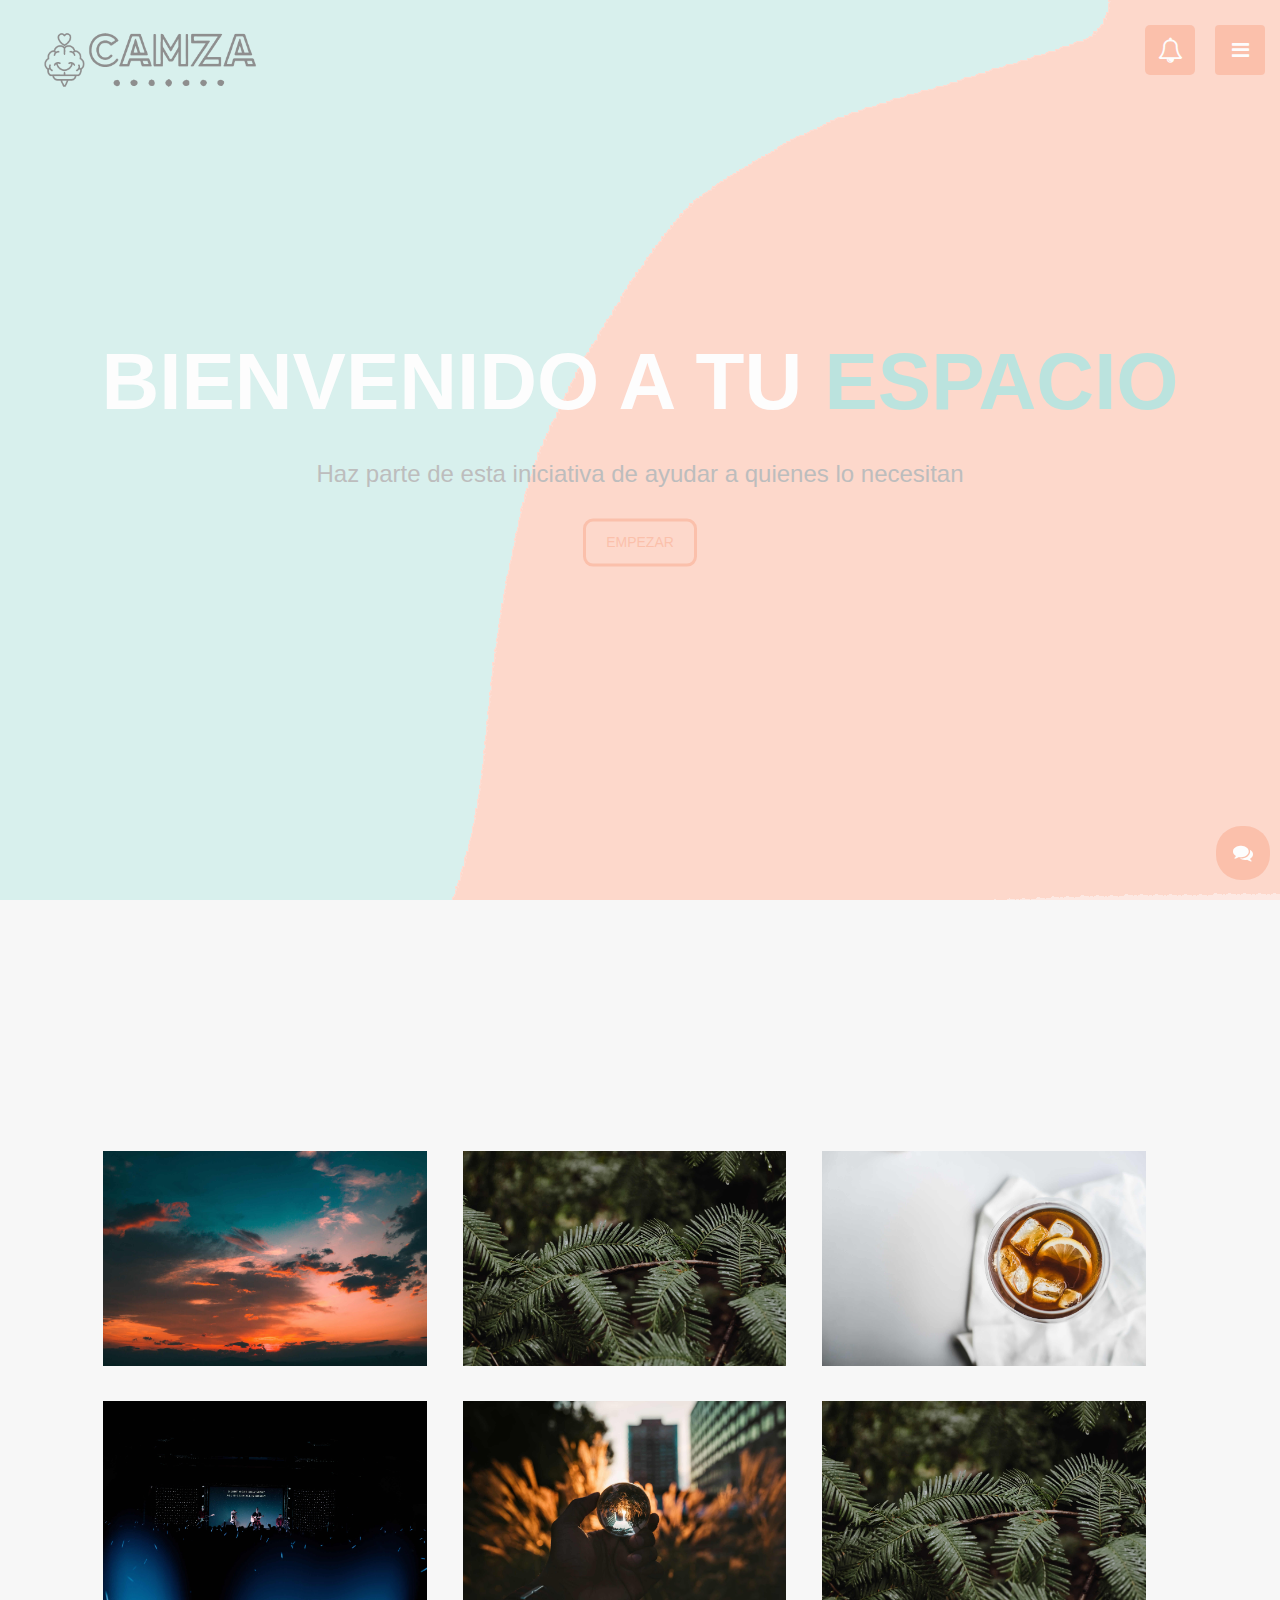
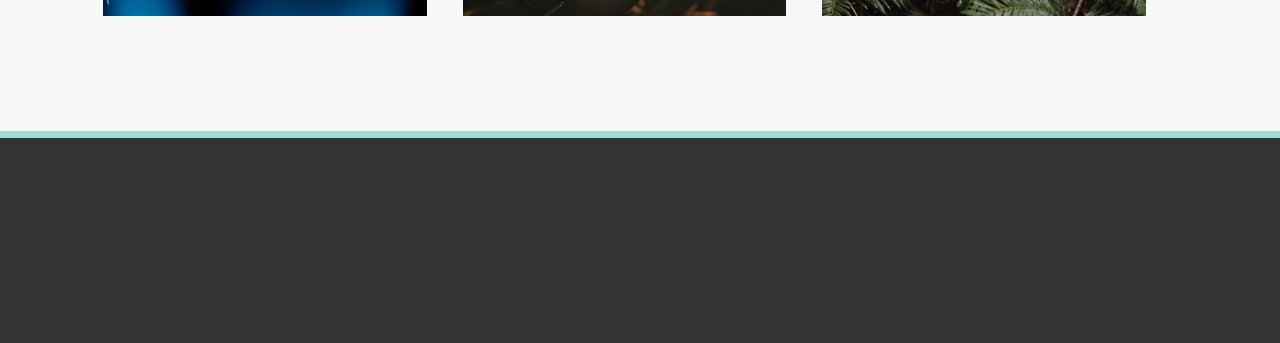
<file: PROYECTO/CAMZA_ADMIN/index.html>
<!DOCTYPE html>
<html lang="en">

<head>
  <meta charset="UTF-8">
  <meta name="viewport" content="width=device-width, initial-scale=1, shrink-to-fit=no">
  <meta name="description" content="">
  <meta name="author" content="">
  <link rel="shortcut icon" href="images/logos/nav.png">
  <title>CAMZA APP</title>
  <!--stylesheet-->
  <link href="https://fonts.googleapis.com/css?family=Source+Sans+Pro:400,700,900" rel="stylesheet">
  <link href="https://maxcdn.bootstrapcdn.com/font-awesome/4.7.0/css/font-awesome.min.css" rel="stylesheet" type="text/css">
  <link href="styles/styles.css" rel="stylesheet" type="text/css">
  <link href="styles/custom-responsive-styles.css" rel="stylesheet" type="text/css">

  <link href="../CAMZA/css/theme.css" rel="stylesheet">
  <link href="../CAMZA/css/blue.css" rel="stylesheet" class="colors">

  <!--scripts-->
  <script type="text/javascript" src="scripts/jquery-3.2.1.min.js"></script>
  <script type="text/javascript" src="scripts/all-plugins.js"></script>
  <script type="text/javascript" src="scripts/plugins-activate.js"></script>
</head>

<body id="page-top">

    <!-- Preloader --> 
<div id="preloader">
	<div id="status">
		<div class="spinner">
			  <div class="rect1"></div>
			  <div class="rect2"></div>
			  <div class="rect3"></div>
			  <div class="rect4"></div>
			  <div class="rect5"></div>
		</div>
	</div>
</div>
<!-- Fin Preloader -->

  <!-- Menú -->
  <div class="logo">
    <a href="index.html"><img src="images/logos/logom.png" class="logo" ></a>
  </div>
  <a class="campanita" style="margin-top: 10px;" href="../CAMZA/index.html">
    <i class="fa fa-bell-o" id="icono" style="color: #fff;"></i>
  </a>
  <a class="menu-toggle rounded" style="margin-top: 10px; color:#fff;" href="#">
    <i class="fa fa-bars"></i>
  </a>
  <nav id="sidebar-wrapper">
    <ul class="sidebar-nav">
      <li class="sidebar-brand">
        <a class="smooth-scroll" href="#Header"></a>
      </li>
      <li class="sidebar-nav-item">
        <a class="smooth-scroll" href="www.google.com">Asesoría</a>
      </li>
      <li class="sidebar-nav-item">
        <a class="smooth-scroll" href="#Testimonials">Gráficas</a>
      </li>
      <li class="sidebar-nav-item">
        <a class="smooth-scroll" href="#Testimonials">Casos reportados</a>
      </li>            
      <li class="sidebar-nav-item">
        <a class="smooth-scroll" href="#Header">Mi desempeño</a>
      </li>
      <li class="sidebar-nav-item">
        <a class="smooth-scroll" href="#contactos">Contactos</a>
      </li>
      <li class="sidebar-nav-item">
        <a class="smooth-scroll" href="notificaciones.php">Notificaciones</a>
      </li>
      <div class="menuimp">
      <li class="sidebar-nav-item-2">
        <a class="smooth-scroll" href="#perfil">Perfil
        <i class="fa fa-user-circle-o"></i></a>      
      </li>
      <li class="sidebar-nav-item-2">
        <a class="smooth-scroll" href="#cerrarsesion">Cerrar Sesión
        <i class="fa fa-sign-out"></i></a>
      </li>
    </div>
    </ul>
  </nav>

  <!-- Home -->
  <section id="Banner" class="content-section" style=" background-image: url(images/slider/slider2.png);">
    <div class="container content-wrap text-center">
      <h1 class="titulo">BIENVENIDO A TU <span class="titulo_color">ESPACIO</span></h1>
      <h3 style="color: #a7a7a7;">Haz parte de esta iniciativa de ayudar a quienes lo necesitan</h3>
      <a class="btn btn-primary btn-xl" href="#Portfolio">EMPEZAR</a>
    </div>
    <div class="overlay"></div>
  </section>
  <!-- Fin Home -->

  <!-- Instructivo -->
  <section class="content-section text-center" id="Portfolio">
    <div class="container">
      <div class="section-title wow fadeInUp" data-wow-duration="1s" data-wow-delay="300ms">			
        <h1><span style="padding-top:2px; padding-bottom: 2px;">INSTRUCTIVO</span></h1>							
      </div>
      <div class="element-title wow fadeInDown" data-wow-duration="1s" data-wow-delay="300ms"  style="margin-top: 20px;">			
        <h1>APRENDE Y CONOCE A PROFUNDIDAD</h1>
        <h3 style="margin-bottom: 35px;">Aquí <span class="main-color">encontrarás </span>más información acerca de tus <span class="main-color">espacios </span> y funciones</h3>
      </div>
      <div class="portfolio-wrapper clearfix">
        <a class="each-portfolio" data-fancybox="cerrar" href="images/p-two.jpeg">
          <div class="content hover-cont-wrap">
            <div class="content-overlay"></div>
            <img class="content-image" src="images/p-two.jpeg">
            <div class="content-details fadeIn-bottom">
              <h5 class="p-title">ASESORÍA</h5>
              <p class="p-desc">¿En qué consiste este espacio?</p>
              <span class="zoom"><i class="fa fa-search-plus"></i></span>
            </div>
          </div>
        </a>
        <a class="each-portfolio" data-fancybox="gallery" href="images/p-three.jpeg">
          <div class="content hover-cont-wrap">
            <div class="content-overlay"></div>
            <img class="content-image" src="images/p-three.jpeg">
            <div class="content-details fadeIn-bottom">
              <h5 class="p-title">VALORACIÓN</h5>
              <p class="p-desc">¿En qué consiste este espacio?</p>
              <span class="zoom"><i class="fa fa-search-plus"></i></span>
            </div>
          </div>
        </a>
        <a class="each-portfolio" data-fancybox="gallery" href="images/p-four.jpeg">
          <div class="content hover-cont-wrap">
            <div class="content-overlay"></div>
            <img class="content-image" src="images/p-four.jpeg">
            <div class="content-details fadeIn-bottom">
              <h5 class="p-title">GRÁFICAS</h5>
              <p class="p-desc">¿En qué consiste este espacio?</p>
              <span class="zoom"><i class="fa fa-search-plus"></i></span>
            </div>
          </div>
        </a>
        <a class="each-portfolio" data-fancybox="gallery" href="images/p-five.jpeg">
          <div class="content hover-cont-wrap">
            <div class="content-overlay"></div>
            <img class="content-image" src="images/p-five.jpeg">
            <div class="content-details fadeIn-bottom">
              <h5 class="p-title">CASOS REPORTADOS</h5>
              <p class="p-desc">¿En qué consiste este espacio?</p>
              <span class="zoom"><i class="fa fa-search-plus"></i></span>
            </div>
          </div>
        </a>
        <a class="each-portfolio" data-fancybox="gallery" href="images/p-six.jpeg">
          <div class="content hover-cont-wrap">
            <div class="content-overlay"></div>
            <img class="content-image" src="images/p-six.jpeg">
            <div class="content-details fadeIn-bottom">
              <h5 class="p-title">MI DESEMPEÑO</h5>
              <p class="p-desc">¿En qué consiste este espacio?</p>
              <span class="zoom"><i class="fa fa-search-plus"></i></span>
            </div>
          </div>
        </a>
        <a class="each-portfolio" data-fancybox="gallery" href="images/p-three.jpeg">
          <div class="content hover-cont-wrap">
            <div class="content-overlay"></div>
            <img class="content-image" src="images/p-three.jpeg">
            <div class="content-details fadeIn-bottom">
              <h5 class="p-title">FORO</h5>
              <p class="p-desc">¿En qué consiste este espacio?</p>
              <span class="zoom"><i class="fa fa-search-plus"></i></span>
            </div>
          </div>
        </a>
      </div>
    </div>
  </section>
  <!-- Fin instructivo -->
  
<!-- Footer -->
<!-- Redes sociales -->
<div class="bottom-footer" id="contactos">
	<div class="container"> 
		<div class="bottom-footer-center wow fadeInDown" data-wow-duration="1s" data-wow-delay="300ms">
			<ul class="bottom-social-icons">
				<li><a href="#"><i class="fa fa-facebook"></i></a></li>
				<li><a href="#"><i class="fa fa-twitter"></i></a></li>
				<li><a href="#"><i class="fa fa-instagram"></i></a></li>
				<li><a href="#"><i class="fa fa-envelope"></i></a></li>
				<li><a href="#"><i class="fa fa-youtube-play"></i></a></li>
			</ul>
		</div>
		<!-- Fin Redes sociales -->
		<div class="bottom-footer-left wow fadeInUp" data-wow-duration="1s" data-wow-delay="450ms">
			<p><span>&#169; Copyright 2017 Xlight Template by</span>  <a href="https://www.andsolutions.it"> Andsolutions</a></p>
		</div>		  
	</div>
</div>
<!-- Fin Footer -->	

<!-- Scroll to top -->
<a href="#" class="foro"><i class="fa fa-comments"></i></a>
<!-- Fin Scroll to top  -->


    <!-- Bootstrap core JavaScript
    ================================================== -->
	<script src="js/jquery.min.js"></script>
	<script src="js/bootstrap.min.js"></script>
	<script src="js/retina.min.js"></script>
	<script src="js/jquery.easing.min.js"></script>
	<script src="js/wow.min.js"></script>	
	<script src="js/waypoints.min.js"></script>	
	<script src="js/jquery.countTo.js"></script>
	<script src="js/jquery.mixitup.min.js"></script>
	<script src="js/jquery.prettyPhoto.js"></script>	
	<script src="js/jquery.knob.min.js"></script>	
	<script src="js/jquery.validate.min.js"></script>
	<script src="js/custom.js"></script>
  
</body>

</html>
</file>
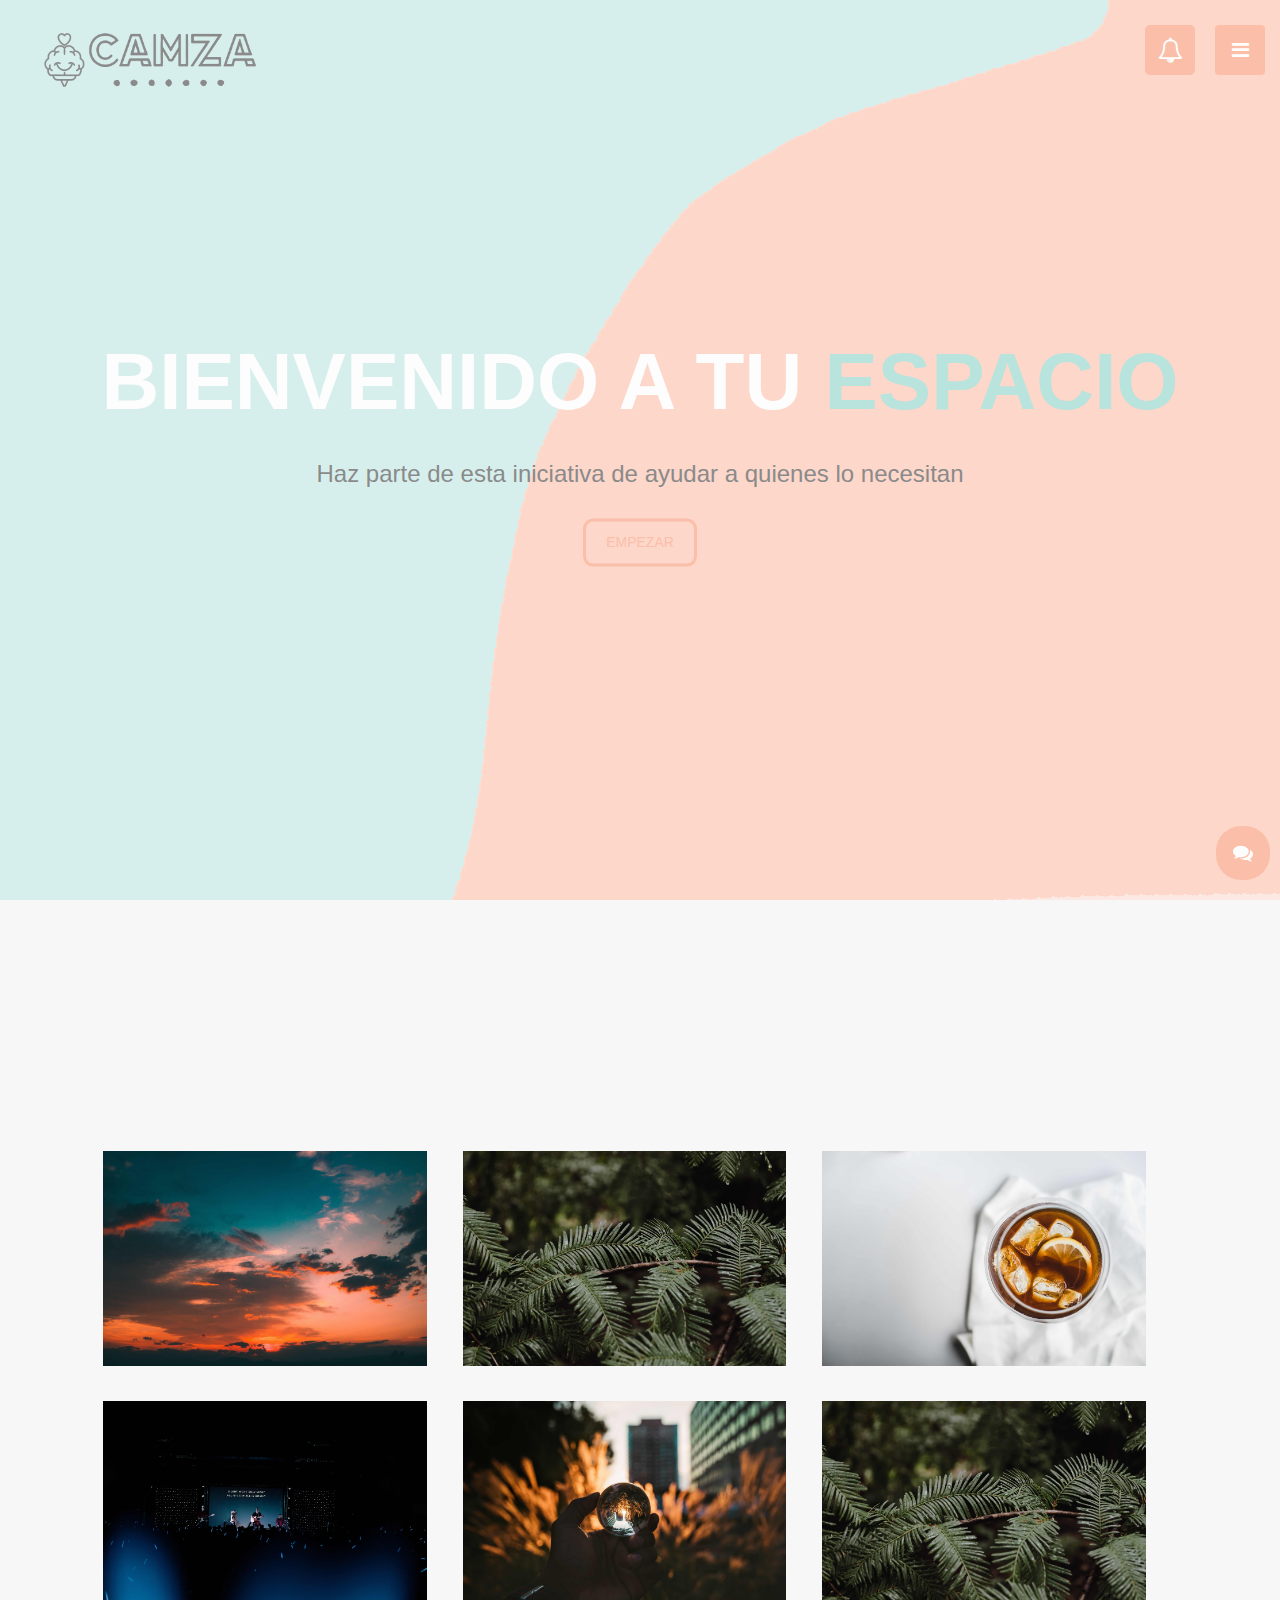
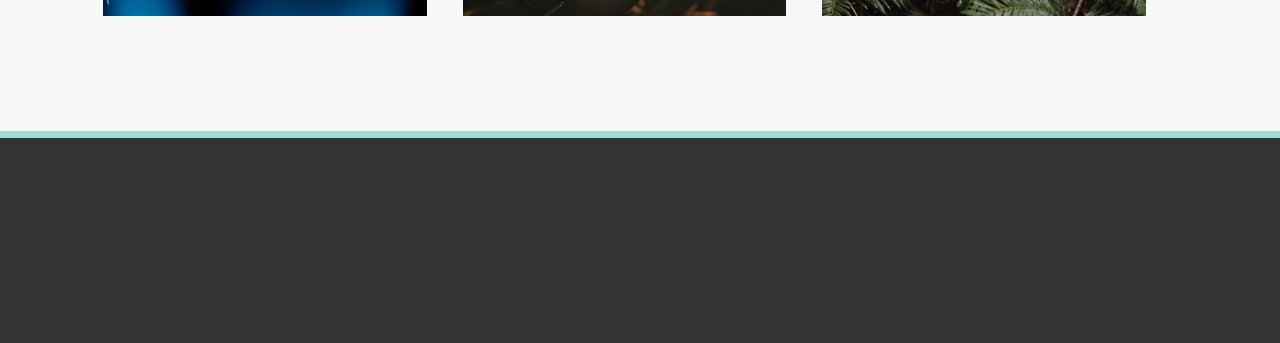
<file: PROYECTO/CAMZA/CAMZA_ADMIN/index.html>
<!DOCTYPE html>
<html lang="en">

<head>
  <meta charset="UTF-8">
  <meta name="viewport" content="width=device-width, initial-scale=1, shrink-to-fit=no">
  <meta name="description" content="">
  <meta name="author" content="">
  <link rel="shortcut icon" href="images/logos/nav.png">
  <title>CAMZA APP</title>
  <!--stylesheet-->
  <link href="https://fonts.googleapis.com/css?family=Source+Sans+Pro:400,700,900" rel="stylesheet">
  <link href="https://maxcdn.bootstrapcdn.com/font-awesome/4.7.0/css/font-awesome.min.css" rel="stylesheet" type="text/css">
  <link href="styles/styles.css" rel="stylesheet" type="text/css">
  <link href="styles/custom-responsive-styles.css" rel="stylesheet" type="text/css">

  <link href="../css/theme.css" rel="stylesheet">
  <link href="../css/blue.css" rel="stylesheet" class="colors">

  <!--scripts-->
  <script type="text/javascript" src="scripts/jquery-3.2.1.min.js"></script>
  <script type="text/javascript" src="scripts/all-plugins.js"></script>
  <script type="text/javascript" src="scripts/plugins-activate.js"></script>
</head>

<body id="page-top">

    <!-- Preloader --> 
<div id="preloader">
	<div id="status">
		<div class="spinner">
			  <div class="rect1"></div>
			  <div class="rect2"></div>
			  <div class="rect3"></div>
			  <div class="rect4"></div>
			  <div class="rect5"></div>
		</div>
	</div>
</div>
<!-- Fin Preloader -->

  <!-- Menú -->
  <div class="logo">
    <a href="index.html"><img src="images/logos/logom.png" class="logo" ></a>
  </div>
  <a class="campanita" id="button" style="margin-top: 10px;" href="../CAMZA/index.html">
    <i class="fa fa-bell-o" id="icono" style="color: #fff;"></i>
  </a>
  <a class="menu-toggle rounded" id="hide" style="margin-top: 10px; color:#fff;" href="#">
    <i class="fa fa-bars"></i>
    <script>
      $(function(){
        $('#hide').click(function(){
          $('#button').toggle();
        });
      });
      </script>
  </a>
  <nav id="sidebar-wrapper">
    <ul class="sidebar-nav">
      <li class="sidebar-brand">
        <a class="smooth-scroll" href="#Header"></a>
      </li>
      <li class="sidebar-nav-item">
        <a class="smooth-scroll" href="www.google.com">Asesoría</a>
      </li>
      <li class="sidebar-nav-item">
        <a class="smooth-scroll" href="#Testimonials">Gráficas</a>
      </li>
      <li class="sidebar-nav-item">
        <a class="smooth-scroll" href="#Testimonials">Casos reportados</a>
      </li>            
      <li class="sidebar-nav-item">
        <a class="smooth-scroll" href="#Header">Mi desempeño</a>
      </li>
      <li class="sidebar-nav-item">
        <a class="smooth-scroll" href="#contactos">Contactos</a>
      </li>
      <div class="menuimp">
      <li class="sidebar-nav-item-2">
        <a class="smooth-scroll" href="#perfil">Perfil
        <i class="fa fa-user-circle-o"></i></a>      
      </li>
      <li class="sidebar-nav-item-2">
        <a class="smooth-scroll" href="../php/logout.php">Cerrar Sesión
        <i class="fa fa-sign-out"></i></a>
      </li>
    </div>
    </ul>
  </nav>

  <!-- Home -->
  <section id="Banner" class="content-section" style=" background-image: url(images/slider/slider2.png);">
    <div class="container content-wrap text-center">
      <h1 class="titulo">BIENVENIDO A TU <span class="titulo_color">ESPACIO</span></h1>
      <h3 style="color: #666666;">Haz parte de esta iniciativa de ayudar a quienes lo necesitan</h3>
      <a class="btn btn-primary btn-xl" href="#Portfolio">EMPEZAR</a>
    </div>
    <div class="overlay"></div>
  </section>
  <!-- Fin Home -->

  <!-- Instructivo -->
  <section class="content-section text-center" id="Portfolio">
    <div class="container">
      <div class="section-title wow fadeInUp" data-wow-duration="1s" data-wow-delay="300ms">			
        <h1><span style="padding-top:2px; padding-bottom: 2px;">INSTRUCTIVO</span></h1>							
      </div>
      <div class="element-title wow fadeInDown" data-wow-duration="1s" data-wow-delay="300ms"  style="margin-top: 20px;">			
        <h1>APRENDE Y CONOCE A PROFUNDIDAD</h1>
        <h3 style="margin-bottom: 35px;">Aquí <span class="main-color">encontrarás </span>más información acerca de tus <span class="main-color">espacios </span> y funciones</h3>
      </div>
      <div class="portfolio-wrapper clearfix">
        <a class="each-portfolio" data-fancybox="cerrar" href="images/p-two.jpeg">
          <div class="content hover-cont-wrap">
            <div class="content-overlay"></div>
            <img class="content-image" src="images/p-two.jpeg">
            <div class="content-details fadeIn-bottom">
              <h5 class="p-title">ASESORÍA</h5>
              <p class="p-desc">¿En qué consiste este espacio?</p>
              <span class="zoom"><i class="fa fa-search-plus"></i></span>
            </div>
          </div>
        </a>
        <a class="each-portfolio" data-fancybox="gallery" href="images/p-three.jpeg">
          <div class="content hover-cont-wrap">
            <div class="content-overlay"></div>
            <img class="content-image" src="images/p-three.jpeg">
            <div class="content-details fadeIn-bottom">
              <h5 class="p-title">VALORACIÓN</h5>
              <p class="p-desc">¿En qué consiste este espacio?</p>
              <span class="zoom"><i class="fa fa-search-plus"></i></span>
            </div>
          </div>
        </a>
        <a class="each-portfolio" data-fancybox="gallery" href="images/p-four.jpeg">
          <div class="content hover-cont-wrap">
            <div class="content-overlay"></div>
            <img class="content-image" src="images/p-four.jpeg">
            <div class="content-details fadeIn-bottom">
              <h5 class="p-title">GRÁFICAS</h5>
              <p class="p-desc">¿En qué consiste este espacio?</p>
              <span class="zoom"><i class="fa fa-search-plus"></i></span>
            </div>
          </div>
        </a>
        <a class="each-portfolio" data-fancybox="gallery" href="images/p-five.jpeg">
          <div class="content hover-cont-wrap">
            <div class="content-overlay"></div>
            <img class="content-image" src="images/p-five.jpeg">
            <div class="content-details fadeIn-bottom">
              <h5 class="p-title">CASOS REPORTADOS</h5>
              <p class="p-desc">¿En qué consiste este espacio?</p>
              <span class="zoom"><i class="fa fa-search-plus"></i></span>
            </div>
          </div>
        </a>
        <a class="each-portfolio" data-fancybox="gallery" href="images/p-six.jpeg">
          <div class="content hover-cont-wrap">
            <div class="content-overlay"></div>
            <img class="content-image" src="images/p-six.jpeg">
            <div class="content-details fadeIn-bottom">
              <h5 class="p-title">MI DESEMPEÑO</h5>
              <p class="p-desc">¿En qué consiste este espacio?</p>
              <span class="zoom"><i class="fa fa-search-plus"></i></span>
            </div>
          </div>
        </a>
        <a class="each-portfolio" data-fancybox="gallery" href="images/p-three.jpeg">
          <div class="content hover-cont-wrap">
            <div class="content-overlay"></div>
            <img class="content-image" src="images/p-three.jpeg">
            <div class="content-details fadeIn-bottom">
              <h5 class="p-title">FORO</h5>
              <p class="p-desc">¿En qué consiste este espacio?</p>
              <span class="zoom"><i class="fa fa-search-plus"></i></span>
            </div>
          </div>
        </a>
      </div>
    </div>
  </section>
  <!-- Fin instructivo -->
  
<!-- Footer -->
<!-- Redes sociales -->
<div class="bottom-footer" id="contactos">
	<div class="container"> 
		<div class="bottom-footer-center wow fadeInDown" data-wow-duration="1s" data-wow-delay="300ms">
			<ul class="bottom-social-icons">
				<li><a href="#"><i class="fa fa-facebook"></i></a></li>
				<li><a href="#"><i class="fa fa-twitter"></i></a></li>
				<li><a href="#"><i class="fa fa-instagram"></i></a></li>
				<li><a href="#"><i class="fa fa-envelope"></i></a></li>
				<li><a href="#"><i class="fa fa-youtube-play"></i></a></li>
			</ul>
		</div>
		<!-- Fin Redes sociales -->
		<div class="bottom-footer-left wow fadeInUp" data-wow-duration="1s" data-wow-delay="450ms">
			<p><span>&#169; Copyright 2017 Xlight Template by</span>  <a href="https://www.andsolutions.it"> Andsolutions</a></p>
		</div>		  
	</div>
</div>
<!-- Fin Footer -->	

<!-- Scroll to top -->
<a href="#" class="foro"><i class="fa fa-comments"></i></a>
<!-- Fin Scroll to top  -->


    <!-- Bootstrap core JavaScript
    ================================================== -->
    <script src="https://ajax.googleapis.com/ajax/libs/jquery/2.1.3/jquery.min.js"></script>
	<script src="js/jquery.min.js"></script>
	<script src="js/bootstrap.min.js"></script>
	<script src="js/retina.min.js"></script>
	<script src="js/jquery.easing.min.js"></script>
	<script src="js/wow.min.js"></script>	
	<script src="js/waypoints.min.js"></script>	
	<script src="js/jquery.countTo.js"></script>
	<script src="js/jquery.mixitup.min.js"></script>
	<script src="js/jquery.prettyPhoto.js"></script>	
	<script src="js/jquery.knob.min.js"></script>	
	<script src="js/jquery.validate.min.js"></script>
	<script src="js/custom.js"></script>
  
</body>

</html>
</file>
<file: PROYECTO/CAMZA_ADMIN/styles/custom-responsive-styles.css>
/*Extra small devices (portrait phones, less than 576px)*/
@media (max-width: 575px) {
  .content-section {
    padding-top: 70px;
    padding-bottom: 70px;
  }
  .logo{
    left: 40px;
  }
  .logo i {
    font-size: 40px;
  }
  #Banner .content-wrap h1 {
    font-size: 36px;
  }
  #Banner .content-wrap h3 {
    font-size: 20px;
  }
  .btn-xl {
    padding: 15px 30px;
  }
  .content-section-heading h2 {
    font-size: 30px;
  }
  #Portfolio .portfolio-wrapper .each-portfolio {
    float: none;
    margin: 0 auto 20px;
    width: 100%;
    display: block;
  }
  #customers-testimonials .item {
    margin-bottom: 0;
  }
  #Contact .contact-wrapper {
    border-right: none;
    margin-right: 0;
    padding: 0;
  }
  #Contact .contact-wrapper span {
    font-size: 18px;
  }
  .address-block,
  #Contact .address-block.border-bottom {
    margin-bottom: 40px;
    padding: 0 15px 30px;
  }
  footer.footer .social-link {
    height: 50px;
    width: 50px;
    font-size: 18px;
  }
  .owl-nav {
    display: none !important; 
  }
}
/*Small devices (landscape phones, 576px and up)*/
@media (min-width: 576px) and (max-width: 767px) {
  .logo i {
    font-size: 40px;
  }
  .content-section {
    padding-top: 70px;
    padding-bottom: 70px;
  }
  #Banner .content-wrap h1 {
    font-size: 36px;
  }
  #Banner .content-wrap h3 {
    font-size: 20px;
  }
  .btn-xl {
    padding: 15px 30px;
  }
  .content-section-heading h2 {
    font-size: 30px;
  }
  #Portfolio .portfolio-wrapper .each-portfolio {
    float: none;
    margin: 0 auto 20px;
    width: 100%;
    display: block;
  }
  #customers-testimonials .item {
    margin-bottom: 0;
  }
  #Contact .contact-wrapper {
    border-right: none;
    margin-right: 0;
    padding: 0;
  }
  #Contact .contact-wrapper span {
    font-size: 18px;
  }
  .address-block,
  #Contact .address-block.border-bottom {
    margin-bottom: 40px;
    padding: 0 15px 30px;
  }
  footer.footer .social-link {
    height: 50px;
    width: 50px;
    font-size: 18px;
  }
  .owl-nav {
    display: none !important; 
  }
}
/*Medium devices (tablets, 768px and up)*/
@media (min-width: 768px) and (max-width: 991px) {
  .content-section {
    padding-top: 70px;
    padding-bottom: 70px;
  }
  #Banner .content-wrap h1 {
    font-size: 70px;
  }
  #Banner .content-wrap h3 {
    font-size: 24px;
  }
  .btn-xl {
    padding: 20px 30px;
  }
  .content-section-heading h2 {
    font-size: 30px;
  }
  #Contact .contact-wrapper span {
    font-size: 16px;
  }
  footer.footer .social-link {
    height: 50px;
    width: 50px;
    font-size: 18px;
  }
  .owl-nav {
    display: none !important; 
  }
  #Contact .c-icon {
    margin-right: 10px;
  }
}
/*Large devices (desktops, 992px and up)*/
@media (min-width: 992px) and (max-width: 1199px) {
  .content-section {
    padding-top: 70px;
    padding-bottom: 70px;
  }
  #Banner .content-wrap h1 {
    font-size: 40px;
  }
  #Banner .content-wrap h3 {
    font-size: 24px;
  }
  .btn-xl {
    padding: 20px 30px;
  }
  .content-section-heading h2 {
    font-size: 30px;
  }
  #Contact .contact-wrapper span {
    font-size: 16px;
  }
  footer.footer .social-link {
    height: 50px;
    width: 50px;
    font-size: 18px;
  }
  .owl-nav {
    display: none !important; 
  }
  #Contact .c-icon {
    margin-right: 10px;
  }
}
/*Extra large devices (large desktops, 1200px and up)*/
@media (min-width: 1200px) {}
</file>
<file: PROYECTO/CAMZA/css/theme.css>
html, body {
	font-family: 'Open Sans', sans-serif;
	background: #f7f7f7;
	color: #666666;
	margin:0; 
	padding:0;
	width:100%; 
	overflow-x: hidden;
	text-align: center;
	-webkit-font-smoothing: antialiased;
	-webkit-text-stroke: rgba(255,255,255,0.01) 0.1px;
	-webkit-text-stroke-width: 0.1px;
}

a:visited, a:focus{color: none;}


ol, ul {
    list-style: none outside none;
    margin: 0;
    padding: 0;
}


.btn {

    -moz-user-select: none;
    background-image: none;
	color: #fff;
    border: 1px solid transparent;
    border-radius: 0;
    cursor: pointer;
    display: inline-block;
    font-size: 14px;
    font-weight: normal;
    line-height: 1.42857;
    margin-bottom: 0;
    padding: 11px 20px;
    text-align: center;
    vertical-align: middle;
    white-space: nowrap;
    -webkit-transition: all .5s ease;
    -moz-transition: all .5s ease;
    -o-transition: all .5s ease;
    -ms-transition: all .5s ease;
    transition: all .5s ease;
}

.btn-inverse {
	box-shadow: 0 12px 19px rgba(0, 0, 0, 0.1) inset, 0 1px 7px rgba(255, 255, 255, 0.2);
    -moz-user-select: none;
    background-image: none;
	background-color: transparent;
    border-radius: 0;
    cursor: pointer;
    display: inline-block;
    font-size: 14px;
    font-weight: normal;
    line-height: 1.42857;
    margin-bottom: 0;
    padding: 11px 20px;
    text-align: center;
    vertical-align: middle;
    white-space: nowrap;
    -webkit-transition: all .5s ease;
    -moz-transition: all .5s ease;
    -o-transition: all .5s ease;
    -ms-transition: all .5s ease;
    transition: all .5s ease;
}


.btn-large {
    padding: 15px 58px;
}

.btn-medium {
    padding: 13px 30px;
}

.text-left {
	text-align: left;
}

.text-justify {
	text-align: justify;
}

.text-color {
    padding: 0 5px;
}

.dporcaps-negative {
    border-radius: 5px 5px 5px 5px;
    float: left;
    font-size: 24px;
    margin-right: 5px;
    padding: 3px 10px;
}

.dporcaps {
    float: left;
    font-size: 46px;
    margin-right: 10px;
    margin-top: -10px;
}

blockquote {
    background: none repeat scroll 0 0 #F2F3F7;
    border: medium none;
    border-radius: 5px 5px 5px 5px;
    color: #80828A;
    font-size: 16px;
    font-style: italic;
    font-weight: 400;
    margin: 30px 0;
    padding: 15px 25px;
}

.blockqoute-style-2 {
    border-radius: 0 0 0 0;
}

cite {
    display: inline-block;
    font-size: 16px;
    font-style: italic;
    width: 100%;
}


/*************************/
	
			
/*Cargar*/
#preloader {
	position: fixed;
	top:0;
	left:0;
	right:0;
	bottom:0;
    width:100%;
    height:100%;
	background-color:#f7f7f7;
    z-index:99999; /* makes sure it stays on top */
}

#status {
	width:200px;
	height:200px;
	position:absolute;
	left:50%; /* centers the loading animation horizontally one the screen */
	top:50%; /* centers the loading animation vertically one the screen */
	background-repeat:no-repeat;
	background-position:center;
	margin:-100px 0 0 -100px; /* is width and height divided by two */
}

/* Loading animation: */

.spinner {
  margin: 100px auto;
  width: 50px;
  height: 30px;
  text-align: center;
  font-size: 10px;
}

.spinner > div {
  height: 100%;
  width: 6px;
  display: inline-block;
  
  -webkit-animation: stretchdelay 1.2s infinite ease-in-out;
  animation: stretchdelay 1.2s infinite ease-in-out;
}

.spinner .rect2 {
  -webkit-animation-delay: -1.1s;
  animation-delay: -1.1s;
}

.spinner .rect3 {
  -webkit-animation-delay: -1.0s;
  animation-delay: -1.0s;
}

.spinner .rect4 {
  -webkit-animation-delay: -0.9s;
  animation-delay: -0.9s;
}

.spinner .rect5 {
  -webkit-animation-delay: -0.8s;
  animation-delay: -0.8s;
}

@-webkit-keyframes stretchdelay {
  0%, 40%, 100% { -webkit-transform: scaleY(0.4) }  
  20% { -webkit-transform: scaleY(1.0) }
}

@keyframes stretchdelay {
  0%, 40%, 100% { 
    transform: scaleY(0.4);
    -webkit-transform: scaleY(0.4);
  }  20% { 
    transform: scaleY(1.0);
    -webkit-transform: scaleY(1.0);
  }
}
/*************************/
	
/* Parallax */	 	

.parallax {
  background-size: cover;
  background-repeat: no-repeat;
  background-position: center;
  background-attachment: fixed;
}
	
.overlay {
	background: url(../images/pattern.png);
}	

/* Home CSS */	

/* Slider */

.slide-wrap{
	background-size: cover;
	background-repeat: no-repeat;
	background-position: center;
	background-attachment: fixed;
}


#home-slider {
  overflow: hidden;
  position: relative;
}

#home-slider .caption {
	position: absolute;
	top: 50%;
	margin-top: -104px;
	left: 0;
	right: 0;
	text-align: center;
	text-transform: uppercase;
	z-index: 15;
	font-size: 18px;
	font-weight: 400;
	color: #fff;
}

#home-slider .caption h1 {
	font-family: 'Open Sans Condensed', sans-serif;
    color: #fff;
	font-weight: 700;
    font-size: 90px;
    margin-bottom: 30px;
}

#home-slider .caption p {
    color: #fff;
	font-size: 30px;
    text-transform: uppercase;
	padding-bottom: 40px;
}


.carousel-fade .carousel-inner .item {
	opacity: 0;
	-webkit-transition-property: opacity;
	transition-property: opacity;
	background-repeat: no-repeat;
	background-size: cover;
	height: 2037px;
}

.carousel-fade .carousel-inner .item:after {
  content: " ";
  position: absolute;
  top: 0;
  bottom: 0;
  left: 0;
  right: 0;
  background: rgba(255,255,255,.2);
}

.carousel-fade .carousel-inner .active {
	opacity: 1;
}
.carousel-fade .carousel-inner .active.left,
.carousel-fade .carousel-inner .active.right {
	left: 0;
	opacity: 0;
	z-index: 1;
}
.carousel-fade .carousel-inner .next.left,
.carousel-fade .carousel-inner .prev.right {
	opacity: 1;
}
.carousel-fade .carousel-control {
	z-index: 2;
}

.left-control, .right-control {
	position: absolute;
	top: 50%;
	height: 51px;
	width: 51px;
	line-height: 48px;
	border-radius: 5%;
	z-index: 20;
	font-size: 24px;
	color: #fcac8f;
	text-align: center;
	-webkit-transition: all 0.5s ease;
	-moz-transition: all 0.5s ease;
	-ms-transition: all 0.5s ease;
	-o-transition: all 0.5s ease;
	transition: all 0.5s ease;
}

.left-control {
	left: -51px
} 

.right-control {
	right: -51px;
}

.left-control:hover, 
.right-control:hover {
	color: #fff;
}

#home-slider:hover .left-control {
	left:30px
} 

#home-slider:hover .right-control {
	right:30px
}

.learn-more {
	background: transparent;
	margin-top: 40px;
    color: #e4e4e4;
    padding: 13px 20px;
	font-size: 14px;
	-webkit-transition: all 0.5s ease-in-out 0s;
	-moz-transition: all 0.5s ease-in-out 0s;
	-o-transition: all 0.5s ease-in-out 0s;
	transition: all 0.5s ease-in-out 0s;
}
.learn-more:hover {
    border: 2px solid #fff;
    color: #fff;
}

/* Fin slider */	


		

/* Menu */

.dropdown-menu>li>a:hover, .dropdown-menu>li>a:focus { 
	background-color: #fff;
}

.navbar-inverse .navbar-nav>li>a { 
	color: #666666; 
	margin: 0 5px;
	-webkit-transition: all 0.5s ease 0s;
	-moz-transition: all 0.5s ease 0s;
	-o-transition: all 0.5s ease 0s;
	transition: all 0.5s ease 0s;	
}

.navbar-collapse, .collapse .in:after, .main-nav-list:after, .navbar-collapse:after, .sticky-wrapper :after{
	z-index: 99999;
	background-color: transparent;
}

.main-nav-list {
	font-family: 'Open Sans Condensed', sans-serif;
	font-weight: 700;
	font-size: 18px;
	text-transform: uppercase;
}

.logo{
    display: inline-block;
    vertical-align: middle;
    width: 220px;
    height: 60px;
    margin-left: -30px;
}

#mynav{
    padding-top: 5px;
    margin-left: 600px;
    width: 900px;
}

.navbar-toggle {
	border: transparent;
}


.navbar-inverse .navbar-collapse,
.navbar-inverse .navbar-form {
  max-height: 200px;	
  border-color: #fff;
}

.navbar-wrapper { 
	background-color: transparent;
	padding: 10px 0;
	margin-bottom: 0;
	text-transform: uppercase;
	z-index: 1000;	
	width: 100%;
	top: 0;
	position: fixed;
	opacity: 0;
	-webkit-transition: all 0.5s ease-in-out 0s;
	-moz-transition: all 0.5s ease-in-out 0s;
	-o-transition: all 0.5s ease-in-out 0s;
	transition: all 0.5s ease-in-out 0s;
	z-index: 0 !important;
}

.scroll-fixed-navbar{ 
	background-color: #fff;
	opacity: 0.97;
	padding: 20px 0;
	box-shadow: 0px 0px 5px #666666;
	border-bottom: 1px solid #666666;
	-webkit-transition: all 0.5s ease-in-out 0s;
	-moz-transition: all 0.5s ease-in-out 0s;
	-o-transition: all 0.5s ease-in-out 0s;
	transition: all 0.5s ease-in-out 0s;
	z-index: 99999 !important;
}


.navbar-inverse .navbar-nav > .active > a {
    background-image: none;
    background-color: #fff;	
    box-shadow: none;
}

.navbar-inverse .navbar-brand,
.navbar-inverse .navbar-nav > li > a {
  text-shadow: none;
}

.navbar-inverse { 
	background-color: transparent;	
}

.navbar-inverse .navbar-nav > .active > a,
.navbar-inverse .navbar-nav > .active > a:hover,
.navbar-inverse .navbar-nav > .active > a:focus {
  background-color: transparent;
}

.dropdown-menu { background-color: #FFFFFF}
.navbar-inverse { background-image: none; }
.dropdown-menu>li>a:hover, .dropdown-menu>li>a:focus { background-image: none; }
.navbar-inverse .navbar-brand { color: #FFFFFF}
.navbar-inverse .navbar-brand:hover { color: #FFFFFF}
.dropdown-menu>li>a:hover, .dropdown-menu>li>a:focus { color: #FFFFFF}
.navbar-inverse .navbar-nav>.dropdown>a .caret { border-top-color: #FFFFFF}
.navbar-inverse .navbar-nav>.dropdown>a .caret { border-bottom-color: #fff}
.navbar-inverse .navbar-nav>.dropdown>a:hover .caret { border-bottom-color: #fff}

.formsubmenu {
	background: #fff;
    border: 1px solid #fff;
    text-align: left;
    padding: 8px;
    box-shadow: #333333;
    margin-left: 20px;    
}

.submenu{
		display: none;
		position: fixed;
        margin-top: 5px; 
        
}

.submenuc{
    display: none;
    position: fixed;
    margin-top: 5px;  
    
}

.submenu a{
    color: #666666;
}

.submenu a:hover{
    color: #fcac8f;
}

.submenuc a{
    color: #666666;
}

.submenuc a:hover{
    color: #fcac8f  ;
}

.navbar-nav li:hover>.submenu{
    display:block;
    position:absolute;
    top:40px;
    left:0px;
    background:#fff;
    border: 1px solid #fff;
    text-align: left;
    padding: 10px;
    box-shadow: 0px 10px 10px -8px #666666;
    margin-left: 10px;  
    width: 170px;  
    border-radius: 10px;
}

.navbar-nav li:hover>.submenuc{
    display:block;
    position:absolute;
    top:40px;
    left:0px;
    background: #fff;
    border: 1px solid #fff;
    text-align: left;
    padding: 10px;
    box-shadow: 0px 10px 10px -8px #666666;
    margin-left: 10px;  
    width: 140px;  
    border-radius: 10px;
}




/* Fin Menu */


/* Titulos */

.section-title-wrapper {
	background-color: #f7f7f7;
	padding: 50px 0;
}

.section-title h1 span{
	color: #fff;
	padding: 0 10px;
	font-family: 'Open Sans Condensed', sans-serif;
	font-size: 40px;
	font-weight: bold;
	text-transform: uppercase;
}

.section-titlesub h1 span{
	color: #fff;
	padding: 0 10px;
	font-family: 'Open Sans Condensed', sans-serif;
	font-size: 40px;
	font-weight: bold;
	text-transform: uppercase;
}

.section-title h3 {
	font-size: 24px;
	padding-top: 20px;
	text-transform: uppercase;	
}

.element-title h1 {
	font-size: 30px;
	text-transform: uppercase;
}

.element-title h3 {
	font-size: 20px;
	text-transform: capitalize;
}

.typography-title h3 {
	font-size: 24px;
	padding: 20px 0;
	text-transform: capitalize;
}

.btn-one{
	box-shadow: 0 12px 19px rgba(0, 0, 0, 0.1) inset, 0 1px 7px rgba(255, 255, 255, 0.2);
    display: inline-block;
    margin: 20px 0;
    padding: 11px 20px;
    text-transform: capitalize;
    -webkit-transition: all .5s ease;
    -moz-transition: all .5s ease;
    -o-transition: all .5s ease;
    -ms-transition: all .5s ease;
    transition: all .5s ease;
}


/* Fin titulos*/



/* Conoce CAMZA */

.why-us  {
	padding: 60px 2% 80px;
}	

.wrapper-why-us  {
	padding: 40px 0;
}	

.about-us h2 {
    font-size: 24px;
	text-transform: uppercase;	
}	

.hovicon {
	display: inline-block;
	font-size: 80px;
	line-height: 200px;
	cursor: pointer;
	margin: 20px;
	width: 200px;
	height: 200px;
	border-radius: 50%;
	text-align: center;
	position: relative;
	text-decoration: none;
	color: #fff;
	-webkit-transition: all 0.2s ease-in-out 0s;
	-moz-transition: all 0.2s ease-in-out 0s;
	-o-transition: all 0.2s ease-in-out 0s;
	transition: all 0.2s ease-in-out 0s;	
}

.hovicon:after {
	pointer-events: none;
	position: absolute;
	width: 100%;
	height: 100%;
	border-radius: 50%;
	content: '';
	-webkit-box-sizing: content-box;
	-moz-box-sizing: content-box;
	box-sizing: content-box;
}

.hovicon.effect-1:after {
	top: -7px;
	left: -7px;
	padding: 7px;
	-webkit-transition: -webkit-transform 0.2s;
	-webkit-transform: scale(0.8);
	-moz-transition: -moz-transform 0.2s;
	-moz-transform: scale(0.8);
	-ms-transform: scale(0.8);
	transition: transform 0.2s;
	transform: scale(0.8);
}

.hovicon.effect-1.sub-a:hover {
	color: #fff;
	font-size: 100px;
}

.hovicon.effect-1.sub-a:hover:after {
	-webkit-transform: scale(1);
	-moz-transform: scale(1);
	-ms-transform: scale(1);
	transform: scale(1);
}

/* Fin conoce CAMZA */


/* Facts */

.facts{
	/*background: none no-repeat scroll 0 0 #4d4d4d;*/
	/*padding: 60px 2% 100px;*/
	background-image: url("../images/facts-bg.jpg");
}

.wrapper-number {
	padding: 40px 0;
}

.wrapper-block-facts{
	padding: 80px 2% 120px;
}

.number {
	font-size: 80px;
	font-weight: 700;
	color: #fff;
}

.number-title {
	font-size: 20px;
	color: #fff;
	text-transform: uppercase;	
}

/* End Facts */



/* Equipo */
.meet-the-team{
	padding: 60px 2% 80px;
}

.wrapper-team{
	padding-top: 60px;
}


.team-member { 	
    display: block;
    margin: 0 auto 50px;
    max-width: 350px;
    padding: 0;
    width: 100%;
	vertical-align: top;
    
}

.team-member-holder {
	border: 1px solid #d6d6d6; 
	box-shadow: 0 12px 19px rgba(0, 0, 0, 0.1) inset, 0 1px 7px rgba(255, 255, 255, 0.2);
    overflow: hidden;
    position: relative;
    -webkit-transition: all .5s ease-in-out;
    -moz-transition: all .5s ease-in-out;
    -o-transition: all .5s ease-in-out;
    -ms-transition: all .5s ease-in-out;
    transition: all .5s ease-in-out;
}

.team-member-holder:hover .team-overlay{
	opacity: 0.7;
	filter: alpha(opacity=70);
}
	

.team-member-holder:hover .overlay-content{
	opacity: 1;
	top: 30%;
}

.team-member-image {
    float: none;
    height: 0;
    overflow: hidden;
	line-height: 0;
	position: relative;
    padding-bottom: 100%;
	display: block;
	position: relative;
	display: block;
}

.team-member-image img {
    max-width: 100%;
    -webkit-transition: all .5s ease-in-out;
    -moz-transition: all .5s ease-in-out;
    -o-transition: all .5s ease-in-out;
    -ms-transition: all .5s ease-in-out;
    transition: all .5s ease-in-out;
}

.team-member-image:hover img {
    -webkit-transform:rotate(10deg) scale(1.2);
    -moz-transform:rotate(10deg) scale(1.2);
    -ms-transform:rotate(10deg) scale(1.2);
    -o-transform:rotate(10deg) scale(1.2);
    transform:rotate(10deg) scale(1.2);
}

.team-overlay {
	position: absolute;
	top: 0px;
	left: 0px;
	opacity: 0;
	height: 100%;
	width: 100%;
    -webkit-transition: all .5s ease;
    -moz-transition: all .5s ease;
    -o-transition: all .5s ease;
    -ms-transition: all .5s ease;
    transition: all .5s ease;	
}

.team-overlay .img-overlay {
	height: 100%;
	width: 100%;
}

.overlay-content {
	text-align: center;
	position: absolute;
	top: 0;
	width: 100%;
	text-transform:uppercase;
	opacity: 0;
    -webkit-transition: all .5s ease;
    -moz-transition: all .5s ease;
    -o-transition: all .5s ease;
    -ms-transition: all .5s ease;
    transition: all .5s ease;	
}

.view-profile {
	background-color:#fff;
	border: 1px solid #fff;
	padding: 9px 30px;
	font-size: 14px;
    -webkit-transition: all .5s ease;
    -moz-transition: all .5s ease;
    -o-transition: all .5s ease;
    -ms-transition: all .5s ease;
    transition: all .5s ease;
}

.view-profile:hover {
	background-color: transparent;
	color: #fff;
	
}

.team-member-social-list {
    line-height: 0;
	padding-bottom: 20%;
}

.team-member-social-list-item {
    display: inline-block;
	background-color: #fff;
	border: 1px solid #fff;
	border-radius: 6px;
    font-size: 22px;
    height: 40px;
    line-height: 35px;
    margin: 5px;
    text-decoration: none;
    width: 40px;
    -webkit-transition: all .5s ease;
    -moz-transition: all .5s ease;
    -o-transition: all .5s ease;
    -ms-transition: all .5s ease;
    transition: all .5s ease;
}

.team-member-social-list-item:hover {
    display: inline-block;
	background-color: transparent;
	color: #fff;
    width: 40px;
	border-radius: 4px;
}

.team-member-meta {
    padding: 6px 0 0;
}

.team-member-name {
    font-size: 20px;
    margin-bottom: 6px;
}

.team-member-role {
    font-size: 16px;
    margin-bottom: 16px;
	font-weight: 700;
}

.team-details p{
	text-align: justify;
}

/* Fin equipo */


/* desarrolladores */
.works{
	padding: 40px 0 0;
}

#filters {
	margin:4%;
	padding:0;
	list-style:none;
}
#filters li {
	display:inline-block;
	margin-right: 20px;
}
#filters li span {
	display: block;
	font-size: 14px;
	padding: 12px 22px;
	margin-bottom: 4%;
	background: transparent;
	cursor: pointer;
	text-transform: uppercase;
	transition: 0.5s all;
	-webkit-transition: 0.5s all;
	-moz-transition: 0.5s all;
	-o-transition: 0.5s all;
}
#filters li span.active,#filters li span:hover {
	color:#fff;
}

.myport .portfolio {
	width: 25%;
	margin-bottom: 0;
	padding: 0;
	margin: 0;
	display:none;
	float:left;
	overflow:hidden;
}

.myport .portfolio-3-col {
	width: 25%;
	margin-bottom: 0;
	padding: 0;
	margin: 0;
	display:none;
	float:left;
	overflow:hidden;
}

.myport .portfolio-4-col {
	width: 25%;
	margin-bottom: 0;
	padding: 0;
	margin: 0;
	display:none;
	float:left;
	overflow:hidden;
}

.myport .portfolio-5-col {
	width: 25%;
	margin-bottom: 0;
	padding: 0;
	margin: 0;
	display:none;
	float:left;
	overflow:hidden;
}

.portfolio-wrap{
    margin: 0 auto;
    padding: 0;
    position: relative;
    width: 100.1%;
}

.img-holder {
    height: auto;
    overflow: hidden;
    position: relative;
}

.img-holder img{
    height: auto;
    width: 100%;
}

.works-overlay {
	position: absolute;
	top: 0px;
	left: 0px;
	opacity: 0;
	height: 100%;
	width: 100%;
    -webkit-transition: all .5s ease;
    -moz-transition: all .5s ease;
    -o-transition: all .5s ease;
    -ms-transition: all .5s ease;
    transition: all .5s ease;	
}

.works-overlay .img-overlay {
	height: 100%;
	width: 100%;
}

.img-holder:hover .works-overlay{
	opacity: 0.9;
	filter: alpha(opacity=70);
}

.img-holder:hover .overlay-content{
	opacity: 1;
	top: 30%;
}

.works-overlay-category{
	color: #666666;
	font-size: 20px;
	text-transform: uppercase;
    margin-top:-30px;

}

.works-overlay-text{
	color: #fff;
	font-size: 18px;
    margin-top: 10px;
    margin-left: 10px;
    margin-right: 10px;
}



.works-overlay-icon{
	color: #fff;
	font-size: 40px;
}

#single-portfolio {
  padding: 90px 0;
  position: relative;
}

#single-portfolio img {
  max-width: 100%;
  box-shadow: 0 12px 19px rgba(0, 0, 0, 0.1) inset, 0 1px 7px rgba(255, 255, 255, 0.2);
  height: auto;
  margin-bottom: 10px;
}

#single-portfolio .close-folio-item {
  position: absolute;
  top: 30px;
  font-size: 34px;
  width: 34px;
  height: 34px;
  left: 50%;
  color: #999;
  margin-left: -17px;
}


.project-info h3 {
    font-size: 24px;
    text-align: center;
	text-transform: capitalize;
}

.project-details h3 {
    font-size: 20px;
	text-align: left;
}

.project-description h3 {
    font-size: 20px;
	text-align: left;
}

.project-description p {
	text-align: justify;
}

.project-details p {
    text-align: left;
	border-bottom: 1px solid #d6d6d6;
    padding-bottom: 7px;
}

.project-info p {
    text-align: left;
}




/* End desarrolladores */


/* Testimonios */

.clients{
	background-image: url("../images/clients-bg.jpg");
}

.wrapper-clients {
	margin-top: 40px;
}

.wrapper-block-clients{
	padding: 40px 2% 60px;
}

.clients h5 {
    display: inline-block;
    font-size: 18px;
}

.clients p{
	font-size: 14px;
	padding: 0;
	color: #fff;
	text-align:center;
}

.clients .testimonial-inner p {
	font-style: italic;
	font-size: 18px;
	color: #fff;
	
}

.testimonial-inner p::before{  
	font-family:'FontAwesome'; 
	content:"\f10d"; 
	font-size: 20px; 
	font-weight: bold; 
	padding-right: 30px; 
	font-weight: normal; 
}
	
.testimonial-inner p::after{  
	font-family:'FontAwesome'; 
	content:"\f10e"; 
	font-size: 20px; 
	font-weight: bold; 
	padding-left: 30px; 
	font-weight: normal; 
}

.testimonial-inner img{  
	max-width: 150px;
	margin-bottom: 20px;
	border-radius: 90px;
	display: inline-block;
}

.img-rounded {
	border: 4px solid #fff;
	border-radius: 50%;
}

.carousel-indicators {
    display: block;
    margin: 15px auto;
    position: static;
    width: auto;
}

.carousel-indicators .active {
  width: 16px;
  height: 16px;
}

.carousel-indicators li {
  width: 16px;
  height: 16px;
  margin: 0;
}

.client-carousel {
	padding-bottom: 60px;
}

/* Fin testimonios */




/* Tweet */

.stay-in{
	background-image: url("../images/contact-bg.jpg");

}

.wrapper-stay-in {
	margin-top: 40px;
}

.wrapper-block-stay-in{
	padding: 40px 2% 60px;
}

#twitter > div {
    position: relative;
    text-align: center;
}
#twitter-carousel {
    position: relative;
    z-index: 15;
}
.twitter-icon {
    color: #FFFFFF;
    position: relative;
    z-index: 15;
}
.twitter-icon .fa-twitter {
    border-radius: 50% 50% 50% 50%;
    font-size: 24px;
    height: 64px;
    line-height: 65px;
    position: relative;
    width: 64px;
}
.twitter-icon .fa-twitter:after {
    border-style: solid;
    border-width: 8px;
    bottom: -12px;
    content: "";
    left: 24px;
    position: absolute;
}
#twitter-carousel .item {
    padding: 0 55px;
}

.twitter-icon h4 {
    font-size: 20px;
    color: #FFFFFF;
    margin-bottom: 25px;
    margin-top: 25px;
    text-transform: uppercase;
}
#twitter-carousel .carousel-indicators {
    bottom: -40px;
}

#twitter-carousel p {
    color: #fff;
    font-size: 16px;
}


.input-box {
    background: transparent;
	color: #fff;
    outline: medium none;
	border-radius: 0;
	height: 44px;
    display: inline-block;
    text-align: left;
    text-transform: none;
    width: 274px;
	margin-right: 10px;
}

.signup p {
    color: #fff;
    font-size: 14px;
	padding-bottom: 20px;
}

.sign_form input[type="submit"]:hover {
	background: transparent;
}


/* Fin Tweet */



/* Footer */
.bottom-footer {
    background: none repeat scroll 0 0 #333333;
}

.bottom-footer-left p span {
    font-size: 14px;
}
.bottom-footer-left p a {
	-webkit-transition: all 0.5s ease 0s;
	-moz-transition: all 0.5s ease 0s;
	-o-transition: all 0.5s ease 0s;
	transition: all 0.5s ease 0s;
}
.bottom-footer-left p a:hover {
    color: #fff;
}

.bottom-footer-left p  {
    color: #fff;
}

.bottom-social-icons li a i{
	color: #fff;
	font-size: 22px;
    border-radius: 6px;
    display: block;
    height: 45px;
    width: 45px;
	padding-top: 12px;
	text-align: center;
	-webkit-transition: all 0.5s ease 0s;
	-moz-transition: all 0.5s ease 0s;
	-o-transition: all 0.5s ease 0s;
	transition: all 0.5s ease 0s;
}

.bottom-social-icons li a i:hover{
	background-color: transparent;
}

.bottom-footer {
    padding: 40px 0 20px;
}
.bottom-social-icons li {
    display: inline-block;
    margin: 10px 6px;
}

.bottom-social-icons {
    margin: 0 auto 40px;
    width: 100%;	
}

/* Fin Footer */

/* Validación formulario */
label.error {
	display: none !important;
    background: none repeat scroll 0 0 #DE654E;
    color: #fff;
    padding: 3px 5px;
	margin-top: 10px;
}

.form-control.valid{
    border-color: #27AE61;
}

.form-control.error{
    border-color: #DE654E;
}

/* Fin Validación */

/* Contactos */
.contacts{
	padding: 60px 2% 120px;
}

.wrapper-contacts{
	padding-top: 40px;
}
.wrapper-contacts-icons{
}

.contact_form #contact-form{
	padding-top: 50px;
}

.contact_form {
    margin: 0 auto;
    width: 70%;
}

.contact_form i{
    font-size: 40px;
}


.form-control {
	border-radius: 10px;
	height: 44px;
	box-shadow: 0 12px 19px rgba(0, 0, 0, 0.1) inset, 0 1px 7px rgba(255, 255, 255, 0.2);
}

textarea.form-control {
    height: 102px;
}

.contact_form input[type="submit"] {
    color: #FFFFFF;
    cursor: pointer;
    height: 44px;
	width: 100%;
	box-shadow: 0 12px 19px rgba(0, 0, 0, 0.1) inset, 0 1px 7px rgba(255, 255, 255, 0.2);
	-webkit-transition: all 0.5s ease 0s;
	-moz-transition: all 0.5s ease 0s;
	-o-transition: all 0.5s ease 0s;
	transition: all 0.5s ease 0s;
}

.contact_form input[type="submit"]:hover {
	background: transparent;
}

/* Fin Contactos */


/* Scroll To Top */
a.scroll-up {
    background-color: #fcac8f;
    border-radius: 3px;
	border: 2px solid transparent;
    bottom: 10px;
    display: none;
    padding: 5px 10px;
    position: fixed;
    right: 10px;
    text-align: center;
	-webkit-transition: all 0.5s ease 0s;
	-moz-transition: all 0.5s ease 0s;
	-o-transition: all 0.5s ease 0s;
	transition: all 0.5s ease 0s;
    color: #fff;
}



a.scroll-up:hover {
    background:transparent;
    border-color: #fcac8f;
    color: #fcac8f;
}
/* Fin scroll To Top */


/* Section Onepage Nav */
.section-wrapper {
	margin-top: -90px;
	padding-top: 85px;
}

/* Botón video */
.play-btn {
    width: 100px;
    height: 100px;
    background: radial-gradient(#fcac8f 50%, rgba(101, 111, 150, 0.15) 52%);
    border-radius: 50%;
    display: block;
    position: relative;
    overflow: hidden;
    margin-left: auto;
    margin-right: auto;
    margin-top: -20px;
  }

 .play-btn::after {
    content: '';
    position: absolute;
    left: 50%;
    top: 50%;
    -webkit-transform: translateX(-40%) translateY(-50%);
    transform: translateX(-40%) translateY(-50%);
    width: 0;
    height: 0;
    border-top: 10px solid transparent;
    border-bottom: 10px solid transparent;
    border-left: 15px solid #fff;
    z-index: 100;
    transition: all 400ms cubic-bezier(0.55, 0.055, 0.675, 0.19);
  }
  
.play-btn:before {
    content: '';
    position: absolute;
    width: 120px;
    height: 120px;
    -webkit-animation-delay: 0s;
    animation-delay: 0s;
    -webkit-animation: pulsate-btn 2s;
    animation: pulsate-btn 2s;
    -webkit-animation-direction: forwards;
    animation-direction: forwards;
    -webkit-animation-iteration-count: infinite;
    animation-iteration-count: infinite;
    -webkit-animation-timing-function: steps;
    animation-timing-function: steps;
    opacity: 1;
    border-radius: 50%;
    border: 2px solid rgba(163, 163, 163, 0.4);
    top: -15%;
    left: -15%;
    background: rgba(198, 16, 0, 0);
  }
  
.play-btn:hover::after {
    border-left: 15px solid #fcac8f;
    -webkit-transform: scale(20);
    transform: scale(20);
  }

.play-btn:hover::before {
    content: '';
    position: absolute;
    left: 50%;
    top: 50%;
    -webkit-transform: translateX(-40%) translateY(-50%);
    transform: translateX(-40%) translateY(-50%);
    width: 0;
    height: 0;
    border: none;
    border-top: 10px solid transparent;
    border-bottom: 10px solid transparent;
    border-left: 15px solid #fff;
    z-index: 200;
    -webkit-animation: none;
    animation: none;
    border-radius: 0;
  }

/* Fin botón video */


/* Drogas */
/* Encabezado drogas */

.drogasen{
	background-image: url("../images/clients-bg.jpg");
    margin-top: -20px;
    width: 100%; 
    height: 700px;
}

.wrapper-drogasen{
	margin-top: 20px;
}

.wrapper-block-drogasen{
	padding: 60px 2% 100px;
}

.drogasen-img:hover img{
	opacity: 0.7;
}
.drogasen-img img{
	border: 1px solid transparent;
	text-align: center;
	max-width: 100%;
	height: auto;
	margin-bottom: 8px;
    -webkit-transition: all .5s ease;
    -moz-transition: all .5s ease;
    -o-transition: all .5s ease;
    -ms-transition: all .5s ease;
    transition: all .5s ease;
}

/* Fin Encabezado drogas */ 

/* Que son*/ 
.caja11{
    margin-top: 20px;
    margin-left: 300px;
    width: 250px;
}

.caja12{
  margin-top: -200px;
  margin-left: 600px;
  width: 480px;
}

/* Frase 1 */

.frase1{
	background-image: url("../images/contact-bg.jpg");
    margin-top: 50px;
    height: 200px;

}

.wrapper-frase1{
	margin-top: 20px;
}

.wrapper-block-frase1{
	padding: 60px 2% 100px;
}

.frase1-img:hover img{
	opacity: 0.7;
}
.frase1-img img{
	border: 1px solid transparent;
	text-align: center;
	max-width: 100%;
	height: auto;
	margin-bottom: 8px;
    -webkit-transition: all .5s ease;
    -moz-transition: all .5s ease;
    -o-transition: all .5s ease;
    -ms-transition: all .5s ease;
    transition: all .5s ease;
}


.caja16{
    width: 850px;
    margin-left: auto;
    margin-right: auto;
    padding-top: 50px;
}

.rowb{
    padding-right: 15px;
    padding-left: 15px;
    margin-right: auto;
    margin-left: auto;
    overflow:hidden;
    height: 400px;
}

/* Fin Frase 1 */ 
/* Fin drogas */
</file>
<file: PROYECTO/CAMZA/css/blue.css>
/* Blue Version CSS */




/* Home Slider */
#home-slider .caption h1 strong{
	color:#a4dcd4;
	
}

.left-control:hover, 
.right-control:hover {
	background-color: #fcac8f;
}

.learn-more {
    border: 3px solid #fcac8f;
	border-radius: 15px;
	color: #fcac8f;
}
.learn-more:hover {
	background: #fcac8f;
}

.left-control, .right-control {
	border:3px solid #fcac8f;  
	border-radius: 10px;
}
/* End Home Slider */


/* Navbar */

/* Link Color */
.navbar-inverse { border-color: #fcac8f}
.navbar-inverse .navbar-nav>li>a:hover, .navbar-inverse .navbar-nav>li>a:focus { color: #fcac8f}
.navbar-inverse .navbar-nav>.active>a,.navbar-inverse .navbar-nav>.open>a, .navbar-inverse .navbar-nav>.open>a:hover, .navbar-inverse .navbar-nav>.open>a:focus { color: #fcac8f}
.navbar-inverse .navbar-nav>.active>a:hover, .navbar-inverse .navbar-nav>.active>a:focus { color: #fcac8f}
.dropdown-menu>li>a { color: #fcac8f}
.navbar-inverse .navbar-nav>.dropdown>a:hover .caret { border-top-color: #fcac8f}

.navbar-toggle {
	border: transparent;
	background-color: #fcac8f;
}

.navbar-inverse .navbar-toggle:hover,
.navbar-inverse .navbar-toggle:focus {
  	background-color: #fcac8f;
}

/* End Navbar */

/* Loader */
.spinner > div
{
	background: #a4dcd4;   
}
/*  End Loader*/

/* Titles & Color */
.section-title h1 span{
	background-color: #a4dcd4;
}

.section-titlesub h1 span{
	background-color: #fcac8f;
}


.btn {
    background-image: none;
	background-color: #fcac8f;
	color: #fff;
}

a.btn {
	color: #fff;
}

.btn a {
	color: #fff;
}

.btn-inverse:hover{
	color: #fff;
	background-color: #fcac8f;
}

.btn-inverse:hover a{
	color: #fff;
}

a.btn-inverse:hover {
	color: #fff;
}


.btn:hover {
	background-color: transparent;
}

.btn:hover a{
	color: #a4dcd4;
}

.btn-inverse {
	color: #a4dcd4;
    border: 1px solid #a4dcd4;
}

a.btn-inverse{
	color: #fcac8f;
}

.btn-inverse a{
	color: #fcac8f;
}


a.btn:hover {
	color: #fcac8f;
}

.btn a:hover {
	color: #fcac8f;
}

.btn-one{
    background: none repeat scroll 0 0 #fcac8f;
    border: 1px solid #fcac8f;
	color: #fff !important;
}

.btn-one:hover {
    border: 1px solid #fcac8f;
	color: #fcac8f;
	background: transparent;
}


.btn:hover {
	border: 1px solid #fcac8f;
	color: #fcac8f;
}

.hovicon.effect-1 {
	background: #fcac8f;
}

.hovicon.effect-1:after {
	box-shadow: 0 0 0 4px #fcac8f;
}

.text-color {
    background: none repeat scroll 0 0 #fcac8f;
}

.dporcaps-negative {
    background: none repeat scroll 0 0 #fcac8f;
}

.dporcaps {
    color: #fcac8f;
}

.blockqoute-style-2 {
    border-left: 5px solid #fcac8f;
}

cite {
    color: #fcac8f;
}


/* Effect 1a */
.hovicon.effect-1.sub-a:hover {
	background: #fcac8f;
}

.main-color
{
	color: #a4dcd4;
}

.white-color
{
	color: #fff;
}

/* End Titles & Color */


/* Facts */
.number p:first-letter {
  color: #fcac8f;
}
/* End Facts */

/* Team Member */
.team-member-holder:hover {
	border-color:#a4dcd4; 
}

.img-overlay {
	background:#a4dcd4;
}

.team-member-social-list-item {
	color:#a4dcd4;
	border-radius: 10px;
	margin-top: 40px;
}

.team-details h3{
	color: #a4dcd4;
}
/* End Team Member */

/* Skills */
.skills h4:first-letter {
  color:#a4dcd4;
}
/* End Skills */

/* Works */
#filters li span.active,#filters li span:hover {
	background: #fcac8f;
}

#filters li span {
	border: 1px solid #fcac8f;
	color: #fcac8f;
	border-radius: 10px;
}

.project-details h3 {
	color: #a4dcd4; 
}

.project-description h3 {
	color: #a4dcd4; 
}

/* End Works */

/* Partners */
.partners-img:hover img{
	border-color: #fcac8f;
}
/* End Partners */

/* Pricing */
.single-table h4:first-letter {
  color: #fcac8f;
}

.price-icon {
    background-color: #fcac8f;
}

span.price {
    color: #fcac8f;
}

.single-table .btn-price, .sign_form input[type="submit"] {
    background: none repeat scroll 0 0 #fcac8f;
    border: 1px solid #fcac8f;
	border-radius: 10px;
	height: 40px;
	width: 80px;
	color: #fff;
}

.single-table .btn-price:hover {
    border: 1px solid #fcac8f;
	color: #fcac8f;
}

.single-table.featured .price-icon, .single-table.featured .btn-price {
    color: #fcac8f;
}

.single-table.featured{
    background-color: #fcac8f;
}

.single-table.featured .price {
    background-color: #fcac8f;
}
/* End Pricing */

/* Clients */
.clients h5 {
	color: #a4dcd4;
}

.carousel-indicators .active {
  background-color: #fcac8f;
  border-color: #fcac8f;
}

.carousel-indicators li {
  border-color: #fcac8f;
}
/* End Clients */

/* News */
.post-date {
    background-color: #fcac8f;
}

.entry-title a:hover {
    color: #fcac8f;
}
/* End News */

/* Blog */
.widget.tags-cloud a {
    border: 1px solid #fcac8f;
}

.widget.tags-cloud a:hover {
    border: 1px solid #fcac8f;
    background-color: #fcac8f;
}

.tags a {
    border: 1px solid #fcac8f;
}

.tags a:hover {
    border: 1px solid #fcac8f;
    background-color: #fcac8f;
}


.pager li > a, .pager li > span {
    border: 1px solid #fcac8f;
}
.pager li > a:hover, .pager li > a:focus {
    border: 1px solid #fcac8f;
	background-color: #fcac8f;
}
/* End Blog */


/* Tweet */
#twitter-carousel .item a {
    color: #a4dcd4;
}

.twitter-icon .fa-twitter:after {
    border-color: #fcac8f transparent transparent;
}

.twitter-icon .fa-twitter, .twitter-left-control:hover, .twitter-right-control:hover {
    background-color: #fcac8f;
}
/* End Tweet */

/* Footer */
.bottom-footer {
	border-top: 7px solid #a4dcd4;
}

.bottom-footer-left p a {
    color: #a4dcd4;
}

.bottom-social-icons li a i{
	background-color: #fcac8f;
	border: 1px solid #fcac8f;
}

.bottom-social-icons li a i:hover{
	color: #fcac8f;
}

/* End Footer */

/* Contacts */
.contact_form i{
    color: #fcac8f;
}

.contact_form input[type="submit"] {
	background: #fcac8f;
    border: 1px solid #fcac8f;
	border-radius: 10px;
}

.forma {
	color: #fcac8f;
	background: #fcac8f;
    border: 1px solid #fcac8f;
	border-radius: 10px;
	cursor: pointer;

}

.contact_form input[type="submit"]:hover {
    color: #fcac8f;


.sign_form input[type="submit"]:hover {
	color: #fcac8f;
}
/* End Contacts */

/* To Top */
a.scroll-up {
    background: none repeat scroll 0 0 #fcac8f;
}
a.scroll-up i {
    color: #fff;
}

a.scroll-up:hover i {
    color: #fcac8f;
}

a.scroll-up:hover {
	color: #fcac8f;
	border-color: #fcac8f;
}
/* End To Top */
</file>
<file: PROYECTO/CAMZA/CAMZA_ADMIN/styles/custom-responsive-styles.css>
/*Extra small devices (portrait phones, less than 576px)*/
@media (max-width: 575px) {
  .content-section {
    padding-top: 70px;
    padding-bottom: 70px;
  }
  .logo{
    left: 40px;
  }
  .logo i {
    font-size: 40px;
  }
  #Banner .content-wrap h1 {
    font-size: 36px;
  }
  #Banner .content-wrap h3 {
    font-size: 20px;
  }
  .btn-xl {
    padding: 15px 30px;
  }
  .content-section-heading h2 {
    font-size: 30px;
  }
  #Portfolio .portfolio-wrapper .each-portfolio {
    float: none;
    margin: 0 auto 20px;
    width: 100%;
    display: block;
  }
  #customers-testimonials .item {
    margin-bottom: 0;
  }
  #Contact .contact-wrapper {
    border-right: none;
    margin-right: 0;
    padding: 0;
  }
  #Contact .contact-wrapper span {
    font-size: 18px;
  }
  .address-block,
  #Contact .address-block.border-bottom {
    margin-bottom: 40px;
    padding: 0 15px 30px;
  }
  footer.footer .social-link {
    height: 50px;
    width: 50px;
    font-size: 18px;
  }
  .owl-nav {
    display: none !important; 
  }
}
/*Small devices (landscape phones, 576px and up)*/
@media (min-width: 576px) and (max-width: 767px) {
  .logo i {
    font-size: 40px;
  }
  .content-section {
    padding-top: 70px;
    padding-bottom: 70px;
  }
  #Banner .content-wrap h1 {
    font-size: 36px;
  }
  #Banner .content-wrap h3 {
    font-size: 20px;
  }
  .btn-xl {
    padding: 15px 30px;
  }
  .content-section-heading h2 {
    font-size: 30px;
  }
  #Portfolio .portfolio-wrapper .each-portfolio {
    float: none;
    margin: 0 auto 20px;
    width: 100%;
    display: block;
  }
  #customers-testimonials .item {
    margin-bottom: 0;
  }
  #Contact .contact-wrapper {
    border-right: none;
    margin-right: 0;
    padding: 0;
  }
  #Contact .contact-wrapper span {
    font-size: 18px;
  }
  .address-block,
  #Contact .address-block.border-bottom {
    margin-bottom: 40px;
    padding: 0 15px 30px;
  }
  footer.footer .social-link {
    height: 50px;
    width: 50px;
    font-size: 18px;
  }
  .owl-nav {
    display: none !important; 
  }
}
/*Medium devices (tablets, 768px and up)*/
@media (min-width: 768px) and (max-width: 991px) {
  .content-section {
    padding-top: 70px;
    padding-bottom: 70px;
  }
  #Banner .content-wrap h1 {
    font-size: 70px;
  }
  #Banner .content-wrap h3 {
    font-size: 24px;
  }
  .btn-xl {
    padding: 20px 30px;
  }
  .content-section-heading h2 {
    font-size: 30px;
  }
  #Contact .contact-wrapper span {
    font-size: 16px;
  }
  footer.footer .social-link {
    height: 50px;
    width: 50px;
    font-size: 18px;
  }
  .owl-nav {
    display: none !important; 
  }
  #Contact .c-icon {
    margin-right: 10px;
  }
}
/*Large devices (desktops, 992px and up)*/
@media (min-width: 992px) and (max-width: 1199px) {
  .content-section {
    padding-top: 70px;
    padding-bottom: 70px;
  }
  #Banner .content-wrap h1 {
    font-size: 40px;
  }
  #Banner .content-wrap h3 {
    font-size: 24px;
  }
  .btn-xl {
    padding: 20px 30px;
  }
  .content-section-heading h2 {
    font-size: 30px;
  }
  #Contact .contact-wrapper span {
    font-size: 16px;
  }
  footer.footer .social-link {
    height: 50px;
    width: 50px;
    font-size: 18px;
  }
  .owl-nav {
    display: none !important; 
  }
  #Contact .c-icon {
    margin-right: 10px;
  }
}
/*Extra large devices (large desktops, 1200px and up)*/
@media (min-width: 1200px) {}
</file>
